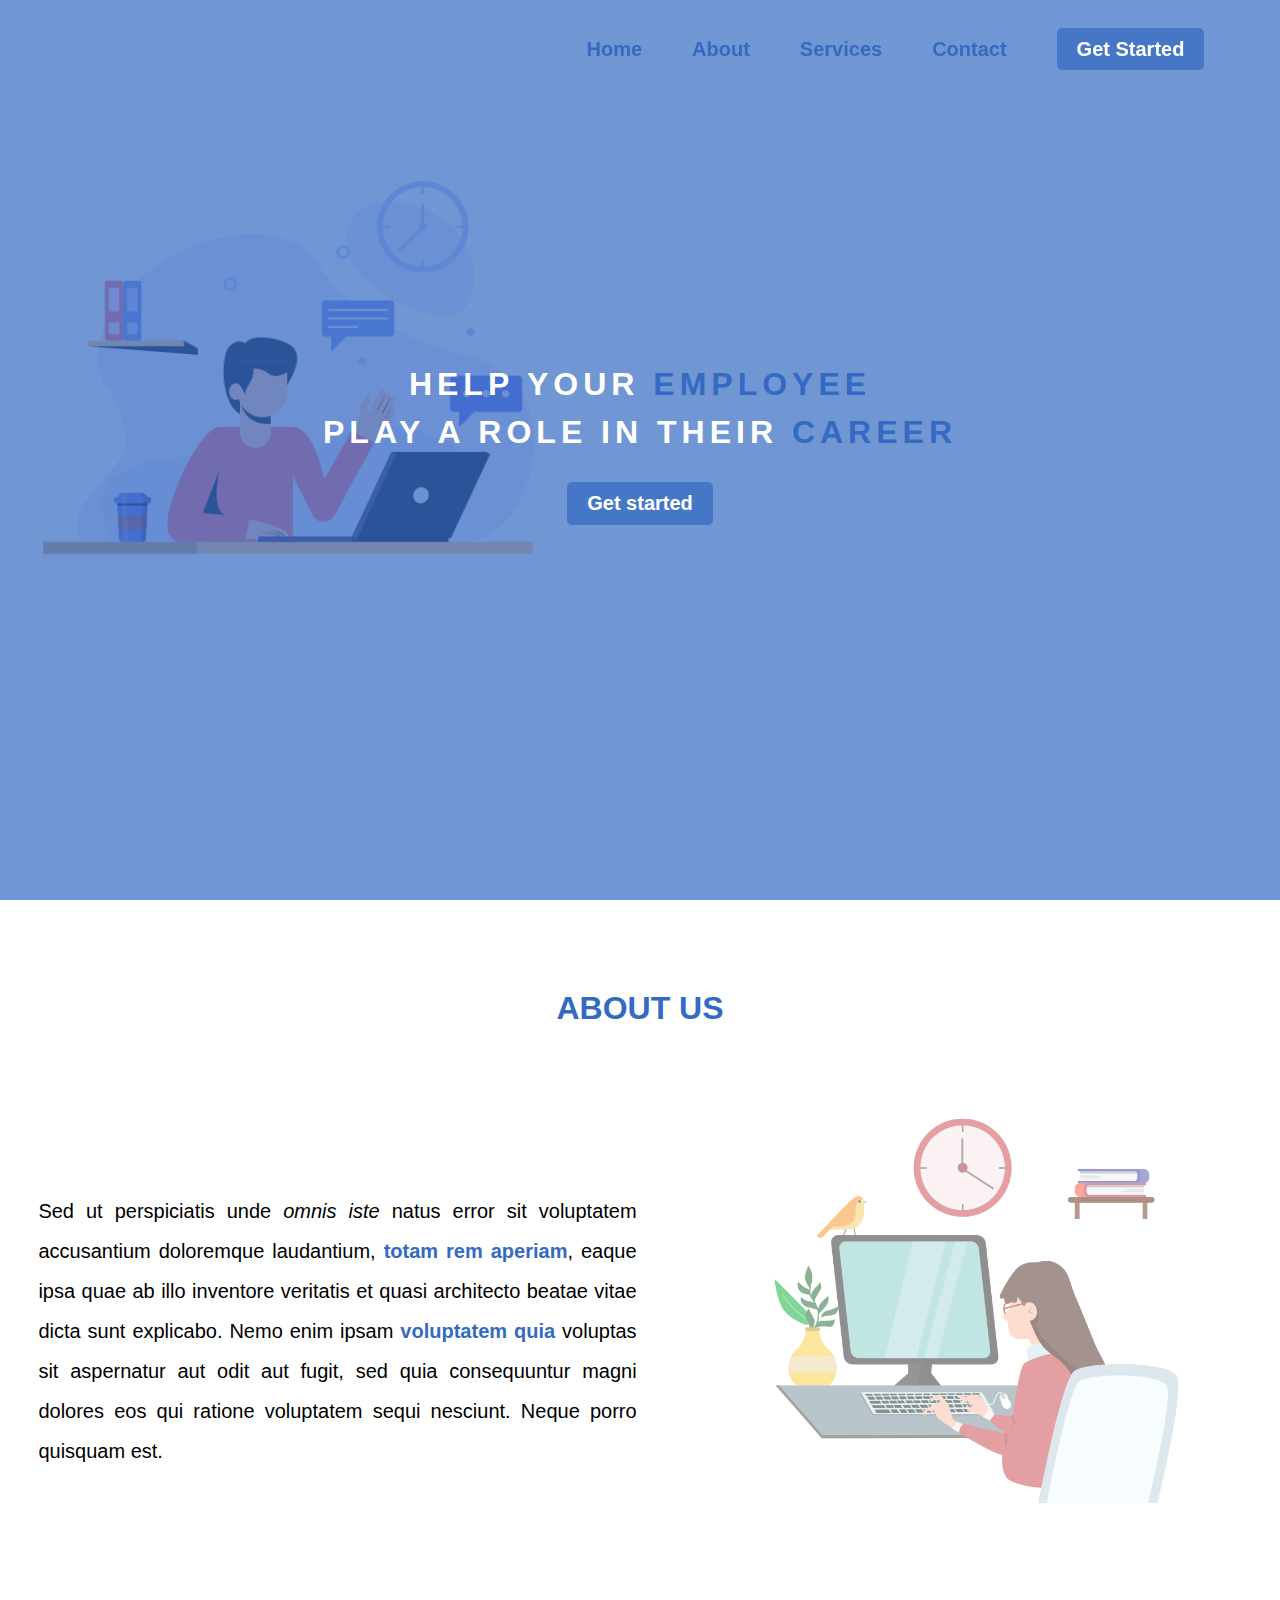
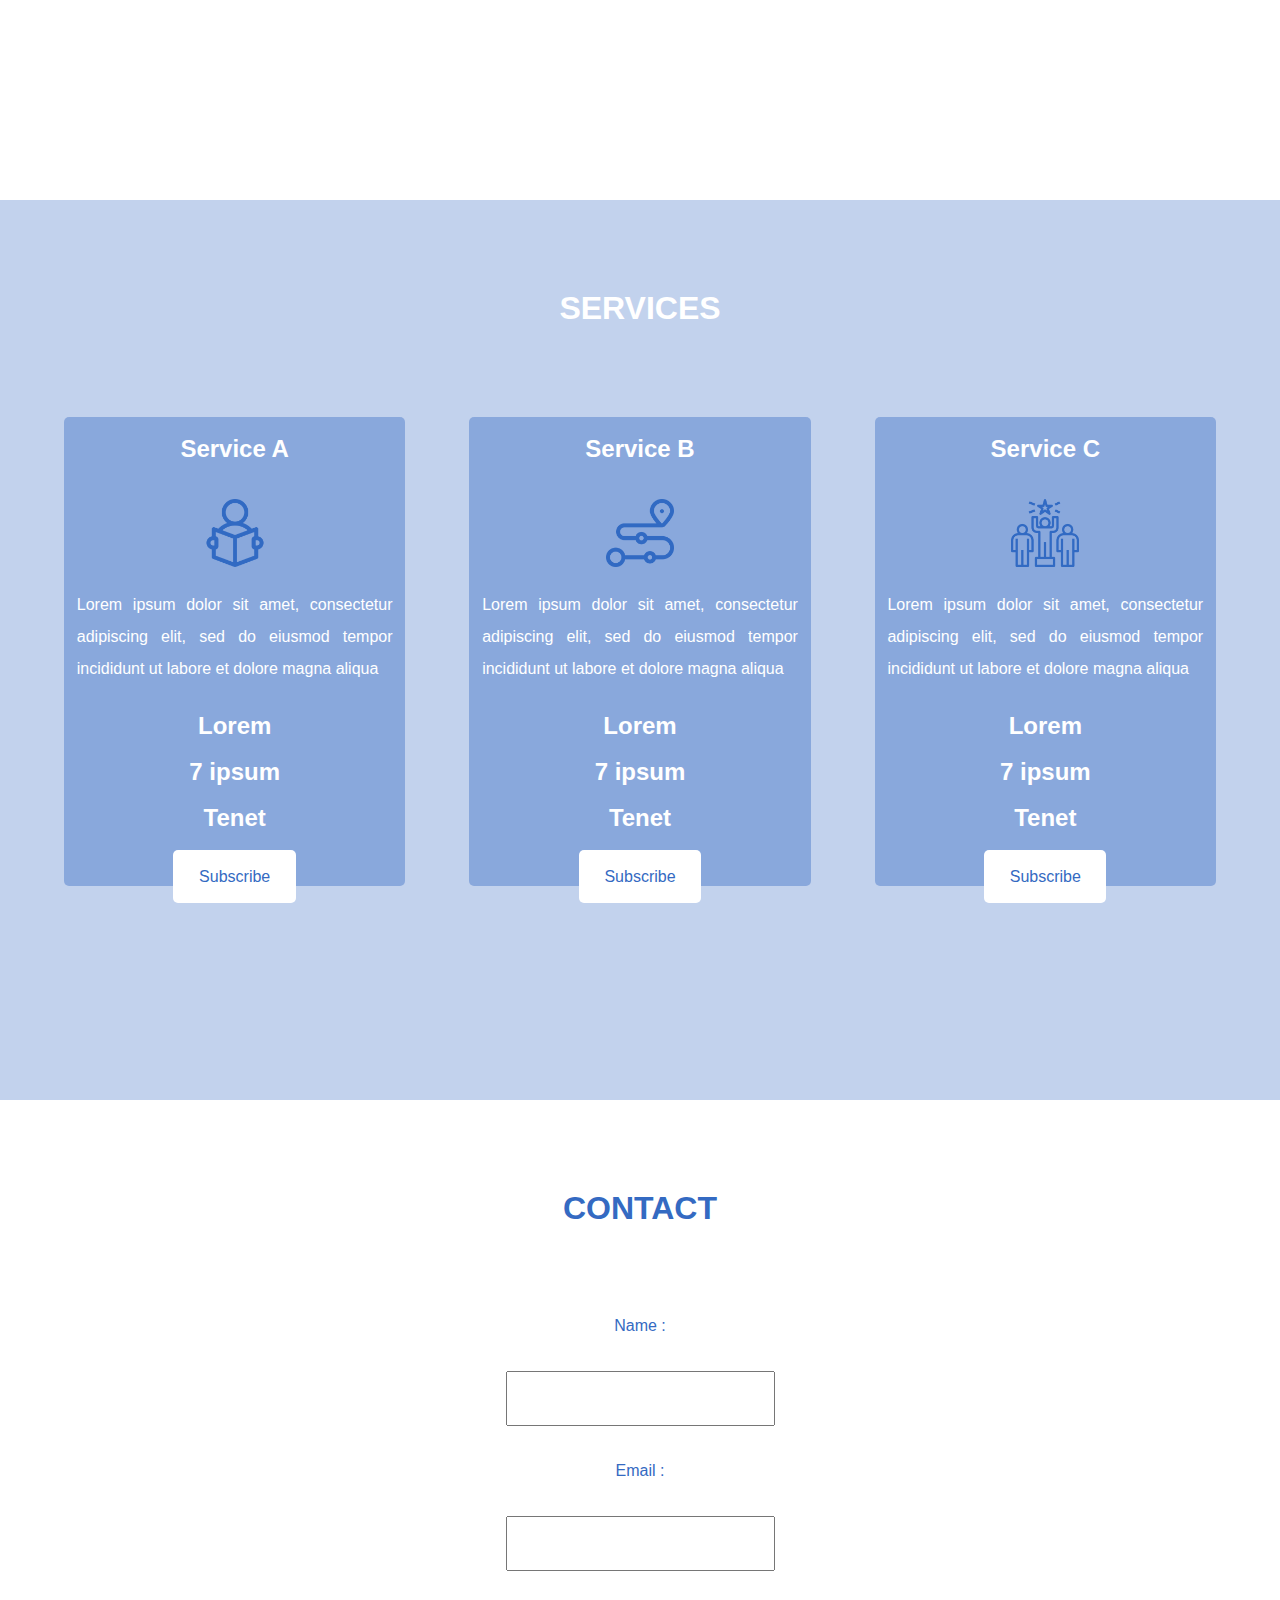
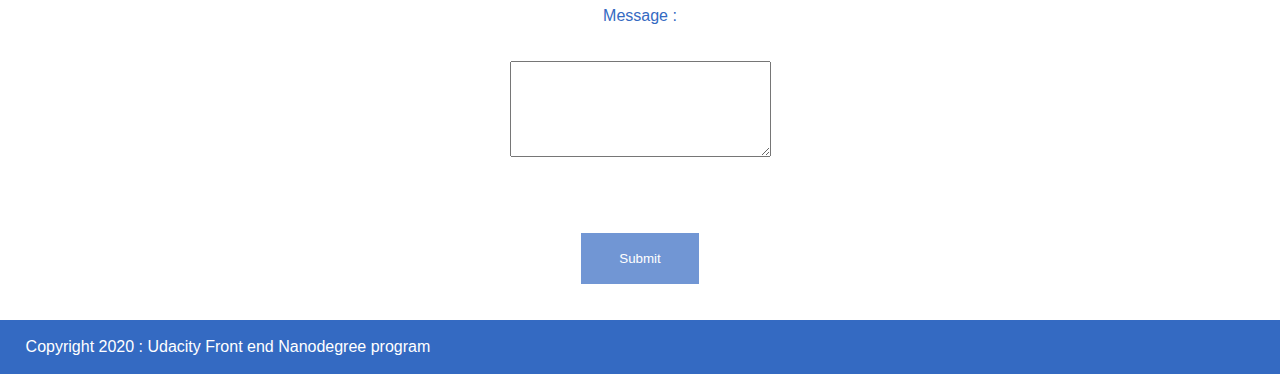
<file: landingPageProject/index.html>
<!DOCTYPE html>
<html lang="en">
<head>
    <meta charset="UTF-8">
    <meta name="viewport" content="width=device-width, initial-scale=1.0">
    <title>Document</title>
    <link rel="stylesheet" type="text/css" href="assets/css/style.css"/>
    <script type="text/javascript" src="assets/app.js"></script>
</head>
<body>
    <div id="content">
        <div id="main">
            <div id="clickMenu" onclick="myFunction(this)">
                <div class="bar1" div="bar1">

                </div>
                <div class="bar2" div="bar2">
                    
                </div>
                <div class="bar3" div="bar3">
                    
                </div>
            </div>
            <!-- <header>
                <nav>
                    <ul>
                        <li><a href="#home">Home</a></li>
                        <li><a href="#about">About</a></li>
                        <li><a href="#services">Services</a></li>
                        <li><a href="#contact">Contact</a></li>
                        <li><a class="start position" href="">Get Started</a></li>
                    </ul>
                </nav>
            </header> -->
            <section id="home">
                <h1>Help your <span>employee</span><br>play a role in their <span>career</span></h1>
                <a class="start" href="#services">Get started</a>
                <img src="assets/images/man_work.png" alt="draw of man working"/>
            </section>
        </div>
        <section id="about">
            <h1>About us</h1>/>
            <div id="bloc">
                <div id="bloc1">
                    <p>Sed ut perspiciatis unde <em>omnis iste</em> natus error sit voluptatem accusantium doloremque laudantium, <strong>totam rem aperiam</strong>, eaque ipsa quae ab illo inventore veritatis et quasi architecto beatae vitae dicta sunt explicabo. Nemo enim ipsam <strong>voluptatem quia</strong> voluptas sit aspernatur aut odit aut fugit, sed quia consequuntur magni dolores eos qui ratione voluptatem sequi nesciunt. Neque porro quisquam est.</p>
                </div>
                <div id="bloc2">
                    <img src="assets/images/woman_work.png" alt="draw of a woman working"/>
                </div>
            </div>
        </section>
        <section id="services">
            <h1>SERVICES</h1>
            <div id="servicesGroup">
                <div id="blockOne" class="backgroundBlock">
                    <h2>Service A</h2>
                    <img src="assets/images/reading-book.png" alt="man reading book"/>
                    <p>Lorem ipsum dolor sit amet, consectetur adipiscing elit, sed do eiusmod tempor incididunt ut labore et dolore magna aliqua</p>
                    <ul>
                        <li>Lorem</li>
                        <li>7 ipsum</li>
                        <li>Tenet</li>
                    </ul>
                    <p><a href="">Subscribe</a></p>
                </div>
                <div id="blockTwo" class="backgroundBlock">
                    <h2>Service B</h2>
                    <img src="assets/images/pointer.png" alt="track to follow"/>
                    <p>Lorem ipsum dolor sit amet, consectetur adipiscing elit, sed do eiusmod tempor incididunt ut labore et dolore magna aliqua</p>
                    <ul>
                        <li>Lorem</li>
                        <li>7 ipsum</li>
                        <li>Tenet</li>
                    </ul>
                    <p><a href="">Subscribe</a></p>
                </div>
                <div id="blockThree" class="backgroundBlock">
                    <h2>Service C</h2>
                    <img src="assets/images/superior.png" alt="podium"/>
                    <p>Lorem ipsum dolor sit amet, consectetur adipiscing elit, sed do eiusmod tempor incididunt ut labore et dolore magna aliqua</p>
                    <ul>
                        <li>Lorem</li>
                        <li>7 ipsum</li>
                        <li>Tenet</li>
                    </ul>
                    <p><a href="">Subscribe</a></p>
                </div>
            </div>
        </section>
        <section id="contact">
            <h1>Contact</h1>
            <form method="post" action="">
                <label>Name :</label><br><input type="text" name="name" id="name" size="31"/><br>
                <label>Email :</label><br><input type="email" name="email" id="email" size="31"/><br>
                <label>Message :</label><br><textarea name="message" id="nmessage" rows="6" cols="30"></textarea><br>
                <input class="submit" type="submit" name="submit" id="submit"/>
            </form>
        </section>
        <footer>
            <p>Copyright 2020 : Udacity Front end Nanodegree program</p>
        </footer>
    </div>
</body>
</html>
</file>
<file: landingPageProject/assets/css/style.css>
@import './layout.css';
@import './responsive.css';

body,ul,li,a,p,h1,h2,h3,h4,h5,h6{
    margin: 0;
    padding: 0;
    list-style: none;
    text-decoration: none;
    font-family: "Roboto", sans-serif;
}
</file>
